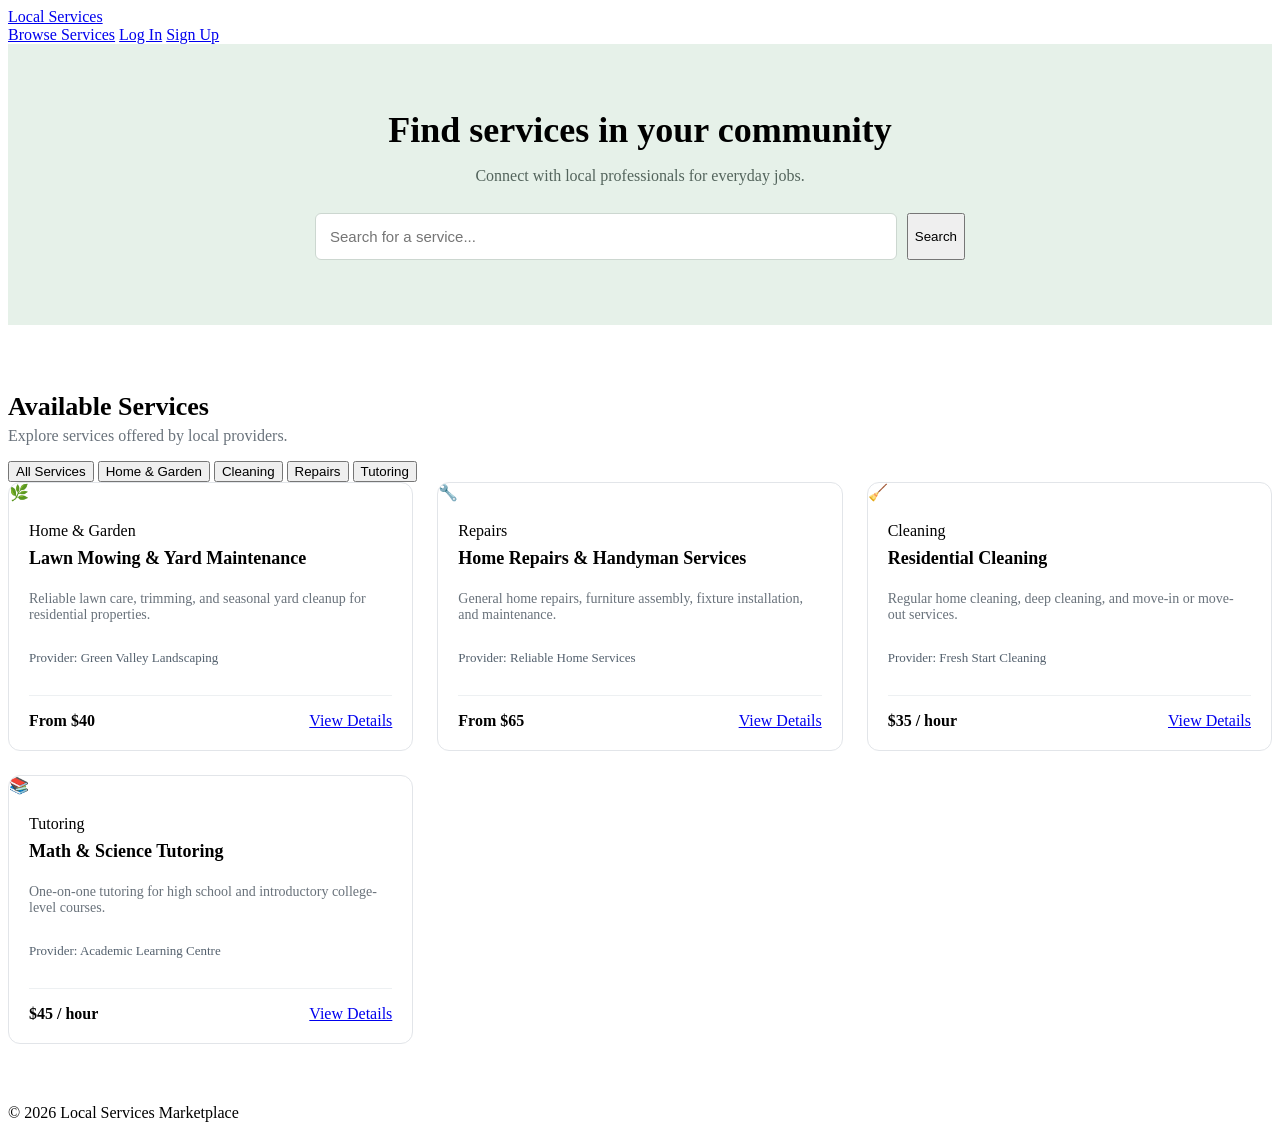
<file: src/main/webapp/service-listings.html>
<!DOCTYPE html>
<html lang="en">
<head>
    <meta charset="UTF-8">
    <meta name="viewport" content="width=device-width, initial-scale=1.0">
    <title>Local Services Marketplace</title>
    <link rel="stylesheet" href="css/service-listings.css">
</head>
<body>

<header class="navbar">
    <div class="container nav-content">
        <a href="#" class="brand">Local Services</a>

        <nav>
            <a href="#">Browse Services</a>
            <a href="#">Log In</a>
            <a href="#" class="btn btn-outline">Sign Up</a>
        </nav>
    </div>
</header>

<section class="hero">
    <div class="container">
        <h1>Find services in your community</h1>
        <p>Connect with local professionals for everyday jobs.</p>

        <form class="search-form">
            <input type="text"
                   placeholder="Search for a service...">
            <button type="submit" class="btn btn-primary">
                Search
            </button>
        </form>
    </div>
</section>

<main class="container">

    <section class="browse-header">
        <div>
            <h2>Available Services</h2>
            <p>Explore services offered by local providers.</p>
        </div>
    </section>

    <div class="categories">
        <button class="category active">All Services</button>
        <button class="category">Home & Garden</button>
        <button class="category">Cleaning</button>
        <button class="category">Repairs</button>
        <button class="category">Tutoring</button>
    </div>

    <section class="listing-grid">

        <article class="listing-card">
            <div class="listing-image">🌿</div>
            <div class="listing-body">
                <span class="listing-category">Home & Garden</span>
                <h3>Lawn Mowing & Yard Maintenance</h3>
                <p class="description">
                    Reliable lawn care, trimming, and seasonal
                    yard cleanup for residential properties.
                </p>
                <p class="provider">Provider: Green Valley Landscaping</p>
                <div class="listing-footer">
                    <strong>From $40</strong>
                    <a href="#" class="btn btn-primary">View Details</a>
                </div>
            </div>
        </article>

        <article class="listing-card">
            <div class="listing-image">🔧</div>
            <div class="listing-body">
                <span class="listing-category">Repairs</span>
                <h3>Home Repairs & Handyman Services</h3>
                <p class="description">
                    General home repairs, furniture assembly,
                    fixture installation, and maintenance.
                </p>
                <p class="provider">Provider: Reliable Home Services</p>
                <div class="listing-footer">
                    <strong>From $65</strong>
                    <a href="#" class="btn btn-primary">View Details</a>
                </div>
            </div>
        </article>

        <article class="listing-card">
            <div class="listing-image">🧹</div>
            <div class="listing-body">
                <span class="listing-category">Cleaning</span>
                <h3>Residential Cleaning</h3>
                <p class="description">
                    Regular home cleaning, deep cleaning,
                    and move-in or move-out services.
                </p>
                <p class="provider">Provider: Fresh Start Cleaning</p>
                <div class="listing-footer">
                    <strong>$35 / hour</strong>
                    <a href="#" class="btn btn-primary">View Details</a>
                </div>
            </div>
        </article>

        <article class="listing-card">
            <div class="listing-image">📚</div>
            <div class="listing-body">
                <span class="listing-category">Tutoring</span>
                <h3>Math & Science Tutoring</h3>
                <p class="description">
                    One-on-one tutoring for high school and
                    introductory college-level courses.
                </p>
                <p class="provider">Provider: Academic Learning Centre</p>
                <div class="listing-footer">
                    <strong>$45 / hour</strong>
                    <a href="#" class="btn btn-primary">View Details</a>
                </div>
            </div>
        </article>

    </section>
</main>

<footer>
    <p>© 2026 Local Services Marketplace</p>
</footer>

</body>
</html>
</file>
<file: src/main/webapp/css/service-listings.css>
/* Homepage hero and search */
.hero {
    background: #e6f1e9;
    padding: 65px 0;
    text-align: center;
}

.hero h1 { font-size: 36px; margin: 0 0 12px; }
.hero p { color: #53645c; margin-bottom: 28px; }

.search-form {
    display: flex;
    max-width: 650px;
    margin: 0 auto;
    gap: 10px;
}

.search-form input {
    flex: 1;
    min-width: 0;
    padding: 14px;
    border: 1px solid #ccd7d0;
    border-radius: 6px;
    font-size: 15px;
}

/* Browse section */
.browse-header { margin-top: 45px; display: flex; align-items: center; justify-content: space-between; gap: 20px; flex-wrap: wrap; }
.browse-header h2 { margin-bottom: 5px; font-size: 26px; }
.browse-header p { margin-top: 0; color: #69727b; }

/* Service cards */
.listing-grid {
    display: grid;
    grid-template-columns: repeat(3, 1fr);
    gap: 24px;
    margin-bottom: 60px;
}

.listing-card {
    background: white;
    border: 1px solid #e2e5e9;
    border-radius: 12px;
    overflow: hidden;
    display: flex;
    flex-direction: column;
}

.listing-body {
    padding: 20px;
    display: flex;
    flex-direction: column;
    flex: 1;
}

.listing-body h3 { margin: 8px 0; font-size: 18px; }
.description { color: #69727b; font-size: 14px; flex: 1; }
.provider { color: #53606d; font-size: 13px; }

.listing-footer {
    display: flex;
    align-items: center;
    justify-content: space-between;
    gap: 10px;
    margin-top: 16px;
    padding-top: 16px;
    border-top: 1px solid #edf0f2;
}

.listing-footer strong { font-size: 16px; }

/* Responsive homepage */
@media (max-width: 900px) {
    .listing-grid { grid-template-columns: repeat(2, 1fr); }
}

@media (max-width: 600px) {
    .hero { padding: 40px 0; }
    .hero h1 { font-size: 28px; }
    .search-form { flex-direction: column; }
    .listing-grid { grid-template-columns: 1fr; }
}
</file>
